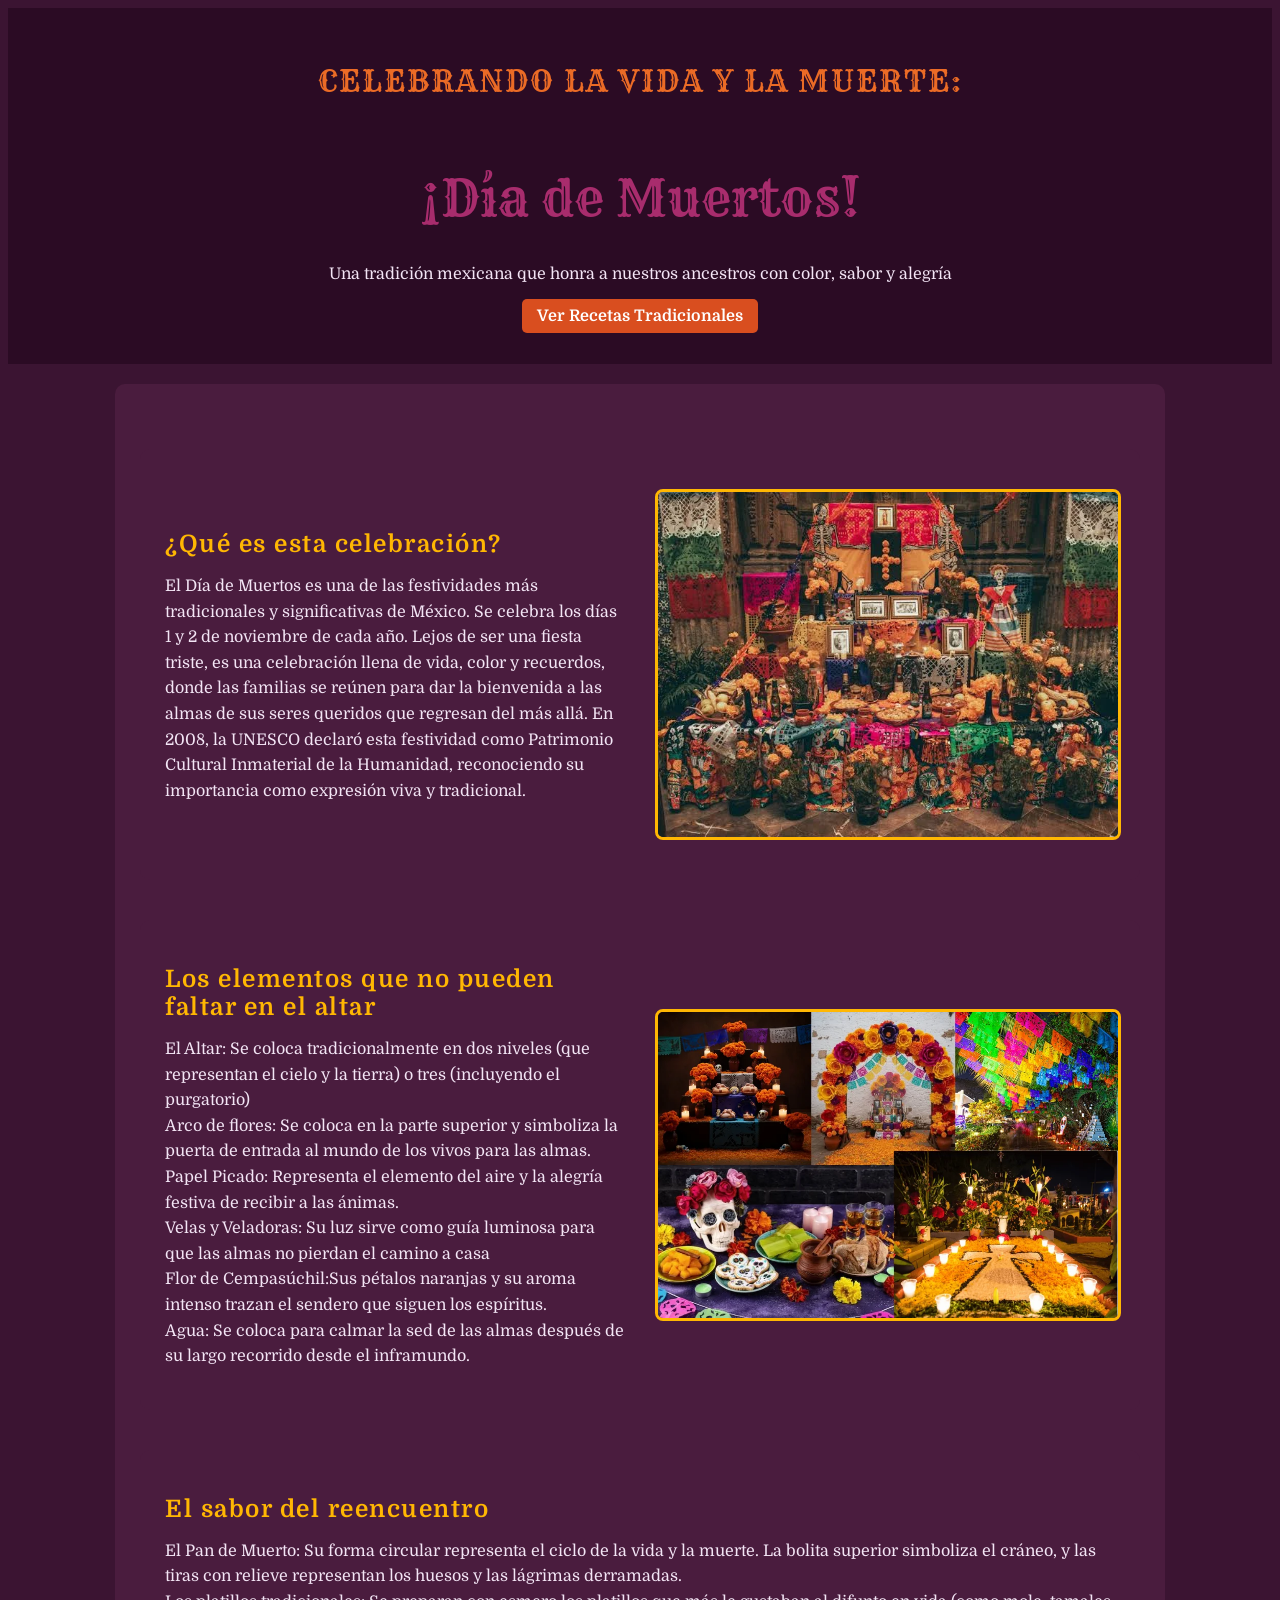
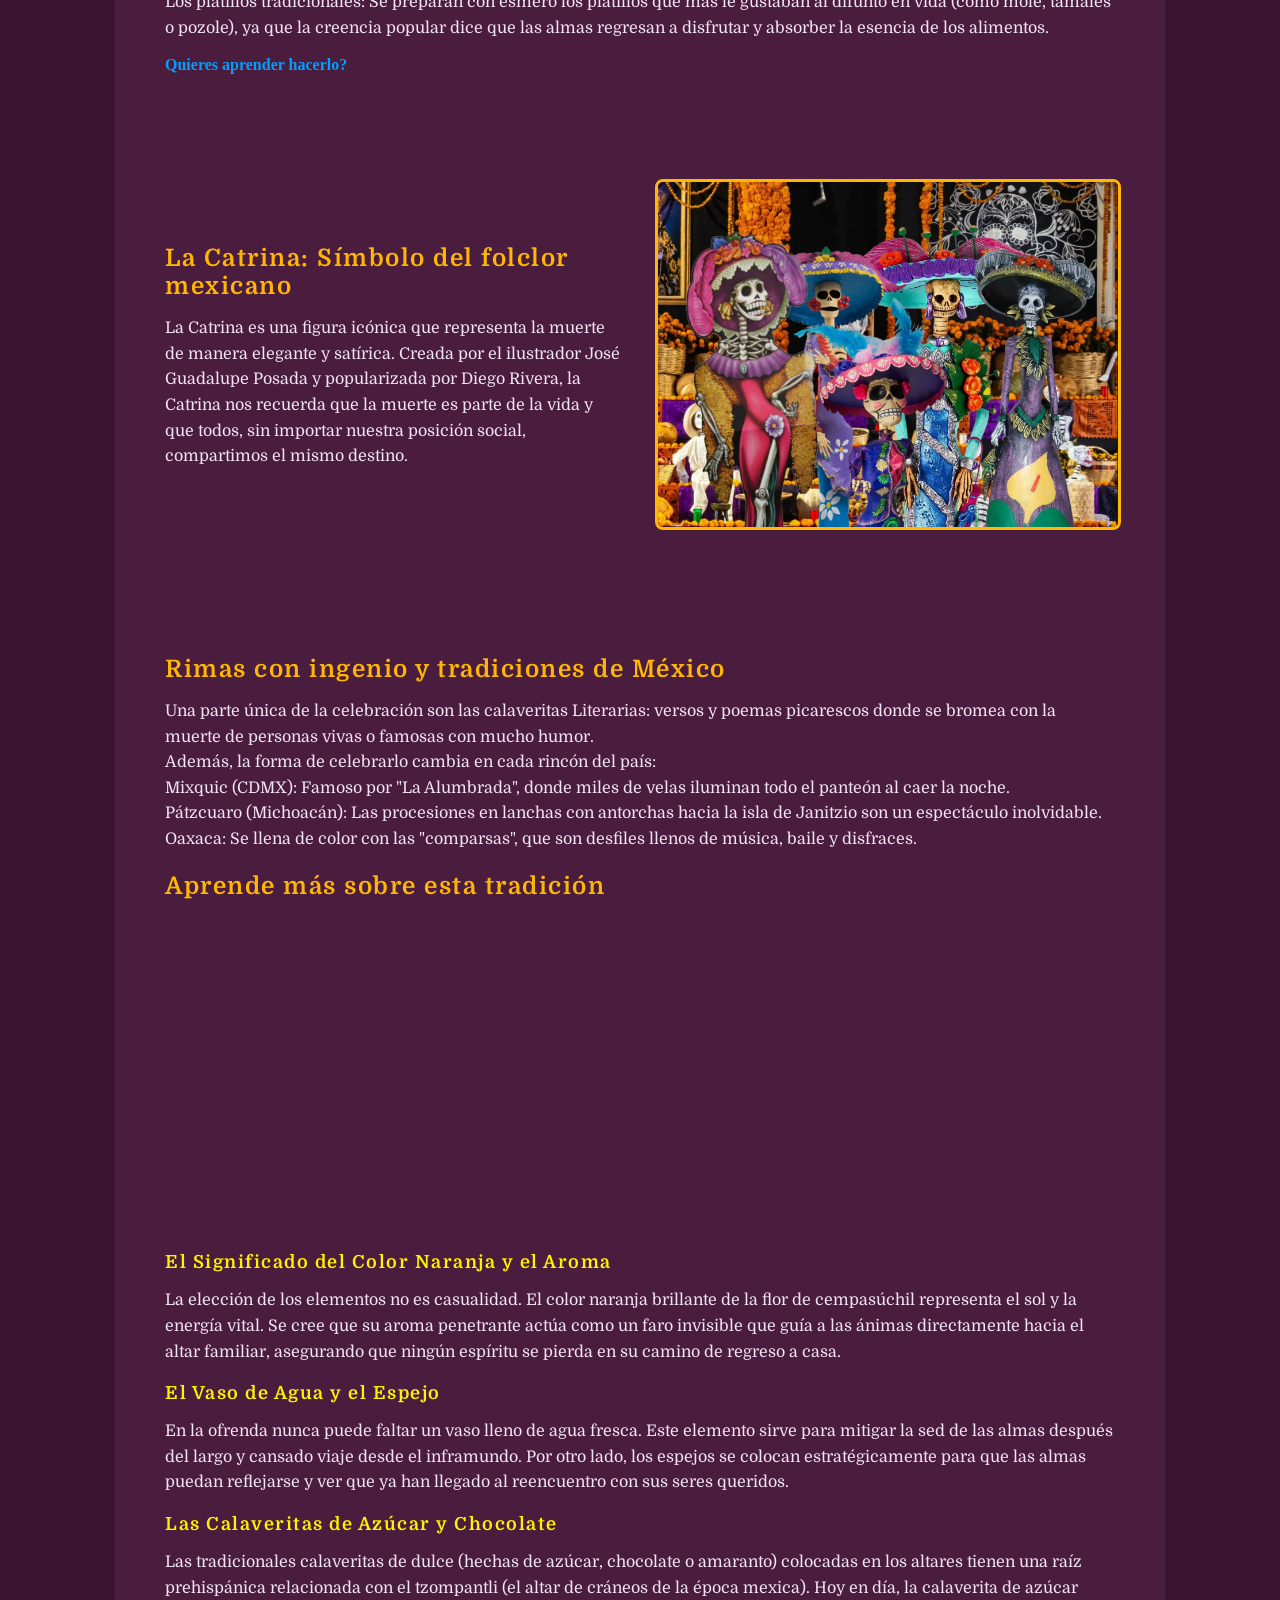
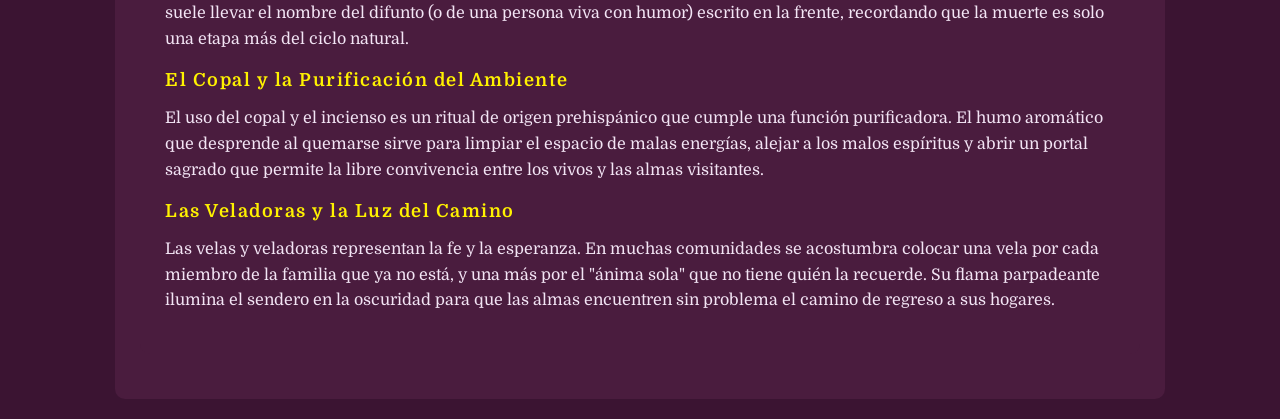
<file: index.html>
<!DOCTYPE html>
<html lang="es">
    <head>
        <meta charset="UTF-8">
        <!--comentario-->
        <meta name="viewport" content="width=device-width, initial-scale=1">
        <meta name="description" content="Página sobre la tradición mexicana del Día de Muertos y sus elementos culturales.">
        <title>Mi primera práctica</title>
        <link href="CSS/style.css" rel="stylesheet">
        <link rel="icon" href="imagen.ico">
    </head>
    <body>
        <header>
            <div class="titulo">
                <h1><span class="sub-titulo">CELEBRANDO LA VIDA Y LA MUERTE:</span><br>¡Día de Muertos!</h1>
                <p>Una tradición mexicana que honra a nuestros ancestros con color, sabor y alegría</p>
            </div>
            <nav>
                <p><a href="recetas.html">Ver Recetas Tradicionales </a></p>
            </nav>
        </header>
        <main>
            <section>
                <section class="secciondividida">
                    <div class="texto">
                        <h2>¿Qué es esta celebración?</h2>
                        <p>El Día de Muertos es una de las festividades más tradicionales y significativas de México. Se celebra los días 1 y 2 de noviembre de cada año. Lejos de ser una fiesta triste, es una celebración llena de vida, color y recuerdos, donde las familias se reúnen para dar la bienvenida a las almas de sus seres queridos que regresan del más allá. En 2008, la UNESCO declaró esta festividad como Patrimonio Cultural Inmaterial de la Humanidad, reconociendo su importancia como expresión viva y tradicional.</p>
                    </div>
                    <div class="imagen">
                        <img src="img/ofrenda.webp" alt="Altar tradicional de Día de Muertos decorado con flores de cempasúchil y papel picado" width="500">
                    </div>
                </section>


                <section class="secciondividida">
                      <div class="texto">
                        <h2>Los elementos que no pueden faltar en el altar</h2>
                        <p>El Altar: Se coloca tradicionalmente en dos niveles (que representan el cielo y la tierra) o tres (incluyendo el purgatorio) <br>
                        Arco de flores: Se coloca en la parte superior y simboliza la puerta de entrada al mundo de los vivos para las almas. <br>
                        Papel Picado: Representa el elemento del aire y la alegría festiva de recibir a las ánimas. <br>
                        Velas y Veladoras: Su luz sirve como guía luminosa para que las almas no pierdan el camino a casa <br>
                        Flor de Cempasúchil:Sus pétalos naranjas y su aroma intenso trazan el sendero que siguen los espíritus. <br>
                        Agua: Se coloca para calmar la sed de las almas después de su largo recorrido desde el inframundo.
                        </p>
                    </div>
                    <div class="imagen">
                        <img src="img/elementos.webp" alt="Elementos del altar de Día de Muertos" width="500">
                    </div>
                </section>
                
                <section>
                    <h2>El sabor del reencuentro</h2>
                    <p>El Pan de Muerto: Su forma circular representa el ciclo de la vida y la muerte. La bolita superior simboliza el cráneo, y las tiras con relieve representan los huesos y las lágrimas derramadas. <br>        
                        Los platillos tradicionales: Se preparan con esmero los platillos que más le gustaban al difunto en vida (como mole, tamales o pozole), ya que la creencia popular dice que las almas regresan a disfrutar y absorber la esencia de los alimentos.
                    </p>    
                        <nav>
                            <a href="recetas.html">Quieres aprender hacerlo?</a>
                        </nav>
                 </section>

                <section class="secciondividida">
                    <div class="texto">
                        <h2>La Catrina: Símbolo del folclor mexicano</h2>
                        <p>La Catrina es una figura icónica que representa la muerte de manera elegante y satírica. Creada por el ilustrador José Guadalupe Posada y popularizada por Diego Rivera, la Catrina nos recuerda que la muerte es parte de la vida y que todos, sin importar nuestra posición social, compartimos el mismo destino.
                        </p>
                    </div>
                    <div class="imagen">
                        <img src="img/catrina.webp" alt="Imagen de las catrinas" width="500">
                    </div>
                </section>

                    
                <section>
                    <h2>Rimas con ingenio y tradiciones de México</h2>
                    <p>Una parte única de la celebración son las calaveritas Literarias: versos y poemas picarescos donde se bromea con la muerte de personas vivas o famosas con mucho humor. <br>
                        Además, la forma de celebrarlo cambia en cada rincón del país: <br>
                        Mixquic (CDMX): Famoso por "La Alumbrada", donde miles de velas iluminan todo el panteón al caer la noche. <br>
                        Pátzcuaro (Michoacán): Las procesiones en lanchas con antorchas hacia la isla de Janitzio son un espectáculo inolvidable. <br>
                        Oaxaca: Se llena de color con las "comparsas", que son desfiles llenos de música, baile y disfraces.
                    </p>

                    <h2>Aprende más sobre esta tradición</h2>
                    <div class="video-contenedor">
                        <iframe width="100%" height="315" src="https://www.youtube.com/embed/B2Jie0WileQ" title="Video explicativo de Día de Muertos" frameborder="0" allowfullscreen></iframe>
                    </div>

                    <h3>El Significado del Color Naranja y el Aroma</h3>
                    <p>La elección de los elementos no es casualidad. El color naranja brillante de la flor de cempasúchil representa el sol y la energía vital. Se cree que su aroma penetrante actúa como un faro invisible que guía a las ánimas directamente hacia el altar familiar, asegurando que ningún espíritu se pierda en su camino de regreso a casa.</p>

                    <h3>El Vaso de Agua y el Espejo</h3>
                    <p>En la ofrenda nunca puede faltar un vaso lleno de agua fresca. Este elemento sirve para mitigar la sed de las almas después del largo y cansado viaje desde el inframundo. Por otro lado, los espejos se colocan estratégicamente para que las almas puedan reflejarse y ver que ya han llegado al reencuentro con sus seres queridos.</p>

                    <h3>Las Calaveritas de Azúcar y Chocolate</h3>
                    <p>Las tradicionales calaveritas de dulce (hechas de azúcar, chocolate o amaranto) colocadas en los altares tienen una raíz prehispánica relacionada con el tzompantli (el altar de cráneos de la época mexica). Hoy en día, la calaverita de azúcar suele llevar el nombre del difunto (o de una persona viva con humor) escrito en la frente, recordando que la muerte es solo una etapa más del ciclo natural.</p>

                    <h3>El Copal y la Purificación del Ambiente</h3>
                    <p>El uso del copal y el incienso es un ritual de origen prehispánico que cumple una función purificadora. El humo aromático que desprende al quemarse sirve para limpiar el espacio de malas energías, alejar a los malos espíritus y abrir un portal sagrado que permite la libre convivencia entre los vivos y las almas visitantes.</p>

                    <h3>Las Veladoras y la Luz del Camino</h3>
                    <p>Las velas y veladoras representan la fe y la esperanza. En muchas comunidades se acostumbra colocar una vela por cada miembro de la familia que ya no está, y una más por el "ánima sola" que no tiene quién la recuerde. Su flama parpadeante ilumina el sendero en la oscuridad para que las almas encuentren sin problema el camino de regreso a sus hogares.</p>
                            
                </section>
            </section>
        </main>
    </body>
</html>
</file>
<file: CSS/style.css>
@import url('https://fonts.googleapis.com/css2?family=Domine:wght@400..700&family=Rye&display=swap');

body {
    background-color: #3b1432;
    color: #f3e5f5;
}

section {
    background-color: #4a1c3e;
    padding: 25px;
    margin: 20px auto;
    border-radius: 10px;
    max-width: 1000px;
}

h1 {
    color: #A82C6D;
    font-size: 50px;
    text-align: center;
    font-family: "Rye", serif;
    font-weight: 10;
    font-style: normal;
}

h1 .sub-titulo {
    color: #eb6b26; 
    display: block;
    font-size: 30px;
    letter-spacing: 2px;
    margin-bottom: 5px;
    font-family: "Rye", serif;
}
h2 {
    color: #ffb703;
    display: block;
    font-size: 24px;
    letter-spacing: 1.5px;
    margin-bottom: 15px;
    font-family: "Domine", serif;
}

h3 {
     color: #fff200; 
     display: block;
    font-size: 18px;
    letter-spacing: 1.5px;
    margin-bottom: 15px;
     font-family: "Domine", serif;
}

p {
    color: #f3e5f5;
    font-size: 16px;
    line-height: 1.6;
    margin-bottom: 15px;
    font-family: "Domine", sans-serif;
}

header {
    background-color: #2b0b24;
    color: #ffb703;
    padding: 20px;
    text-align: center;
}

nav p a {
    color: #ffffff;
    text-decoration: none;
    background-color: #d94e1f;
    padding: 8px 15px;
    border-radius: 5px;
    font-weight: bold;
}

img {
    max-width: 100%;
    height: auto;
    display: block;
    margin: 15px auto;
    border-radius: 8px;
    border: 3px solid #ffb703;
}

a {
    color: #039eff;
    text-decoration: none;
    font-weight: bold;
}

a:hover {
    color: #e056fd;
    text-decoration: underline;
}

.secciondividida {
    display: flex;
    align-items: center;
    justify-content: space-between;
    gap: 30px;
    margin: 40px 0;
}

.secciondividida .texto {
    flex: 1;
}

.secciondividida .imagen {
    flex: 1;
    text-align: center;
}
</file>
